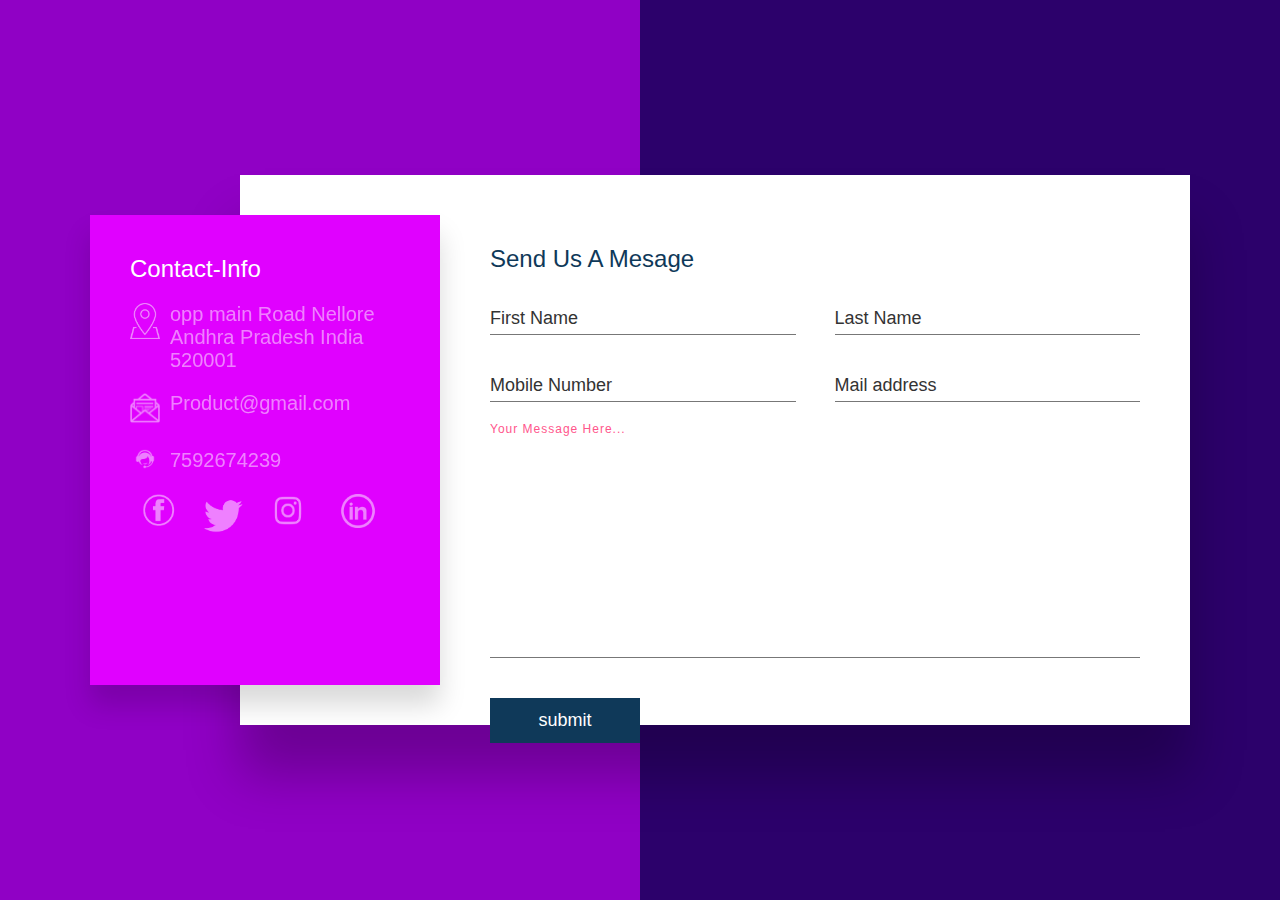
<file: contact.html>
<!DOCTYPE html>
<html lang="en">
<head>
    <meta charset="UTF-8">
    <meta name="viewport" content="width=device-width, initial-scale=1.0">
    <link rel="stylesheet" href="css/styles.css">
    <title>Contact</title>
</head>
<body>
    <section>
    <div class="container">
        <div class="info">
            <div>
                <h2>Contact-Info</h2>
                <ul class="contact">
                    <li>
                        <span><img src="/Icons/location-icon.png" alt="location-icon"></span>
                        <span>opp main Road Nellore<br>
                        Andhra Pradesh India<br>
                    520001</span>
                    </li>
                    <li>
                        <span><img src="/Icons/mail-icon.png" alt="gmail-icon"></span>
                        <span>Product@gmail.com</span>
                    </li>
                    <li>
                        <span><img src="/Icons/contact-icon.png" alt="contact-icon"></span>
                        <span>7592674239</span>
                    </li>
                </ul>
                <ul class="icons">
                    <li><a href="#"><img src="/Icons/facebook-icon.png" alt="facebook-icon"></a></li>
                    <li><a href="#"><img src="/Icons/twitter-icon.png" alt="twitter-icon"></a></li>
                    <li><a href="#"><img src="/Icons/instagram-icon.png" alt="instagram-icon"></a></li>
                    <li><a href="#"><img src="/Icons/linkedin-icon.png" alt="linkedin-icon"></a></li>
                </ul>
            </div>
        </div>
        <div class="contact-form">
        <h2>Send Us A Mesage</h2>
        <div class="form">
            <div class="inputbox w50">
                <input type="text" name="" required>
                <span>First Name</span>
            </div>
            <div class="inputbox w50">
                <input type="text" name="" required>
                <span>Last Name</span>
            </div>
            <div class="inputbox w50">
                <input type="text" name="" required>
                <span>Mobile Number</span>
            </div>
            <div class="inputbox w50">
                <input type="email" name="" required>
                <span>Mail address</span>
            </div>
            <div class="inputbox w100">
                <textarea name="" cols="30" rows="10"></textarea>
                <span>Your Message Here...</span>
            </div>
                <div class="inputbox w100">
                    <input type="submit" name=""  value="submit" required>
                </div>
        </div>
    </div>
    </div>
</section>
</body>
</html>
</file>
<file: css/styles.css>
* {
  padding: 0;
  margin: 0;
  box-sizing: border-box;
}

body {
  background: linear-gradient(to right, rgba(200, 8, 207, 0.75), rgba(28, 70, 184, 0.5)),
    url(../background.png);
  background-size: cover;
  background-attachment: fixed;
  color: white;
  font-size: 20px;
  font-family: 'Fira Sans', sans-serif;
}

nav {
  width: 100%;
  height: 80px;
  display: flex;
  justify-content: space-between;
  padding: 35px 5%;
}

nav .logo {
  font-size: 30px;
  font-weight: 700;
}

nav ul {
  list-style: none;
  display: flex;
}

nav ul li {
  padding: 8px 15px;
  border-radius: 10px;
  transition: 0.2 ease-in;
}

nav ul li a {
  color: white;
  font-size: 18px;
  font-weight: 800;
  text-decoration: none;
}

nav .navbar button {
  padding: 2px 20px;
  border-radius: 10px;
  color: blue;
  font-size: 16px;
  border-style: none;
  font-weight: 700;
  margin-left: 10px;
}

nav ul li:hover {
  background: rgb(44, 1, 127);
}

nav .menu {
  font-size: 30px;
  font-weight: bolder;
  cursor: pointer;
  display: none;
}

/*responsive nav bar*/
@media screen and (max-width: 600px) {
  nav .menu {
    display: flex;
  }

  nav .navbar {
    display: none;
  }
}

.sidebar {
  height: 100%;
  position: fixed;
  top: 0;
  right: 0;
  background: rgb(44, 1, 197);
  overflow-x: hidden;
  transition: 0.3s ease-in;
  padding-top: 60px;
  display: none;
}

.sidebar a {
  padding: 8px 8px 8px 40px;
  display: block;
  font-size: 25px;
  color: #a1a1a1;
  transition: 0.3s;
  text-decoration: none;
}

.sidebar a button {
  padding: 2px 20px;
  border-radius: 10px;
  color: blue;
  font-size: 16px;
  border-style: none;
  font-weight: 700;
}

.sidebar a:hover {
  color: white;
}

.sidebar .close {
  position: absolute;
  top: 10px;
  right: 25px;
  font-size: 20px;
  margin-left: 10px;
}

.row {
  display: flex;
  justify-content: space-between;
  align-items: center;
  margin: 2%, 5%;
}

.row .c1 {
  padding-right: 50px;
}

.c1 h1 {
  font-size: 60px;
  margin-bottom: 10px;
}

.c1 p {
  margin-bottom: 20px;
  font-size: 25px;
}

.c1 button {
  width: 150px;
  padding: 12px 20px;
  border-radius: 20px;
  border-style: none;
  color: blue;
  font-size: 17px;
  font-weight: 600;
}

@media screen and (max-width: 980px) {
  img {
    width: 350px;
  }

  .c1 h1 {
    font-size: 40px;
  }

  .c1 p {
    font-size: 17px;
  }
  .row {
    margin-top: 80px;
  }
}
@media screen and (max-width: 600px) {
  .c1 h1 {
    font-size: 40px;
  }
  .row {
  flex-direction: column;
  }
  .row .c1 {
    padding: 30px;
  }
  /*Contact.html css page*/
}
section {
position: relative;
display: flex;
justify-content: center;
align-items: center;
min-height: 100vh;
background:rgb(44, 1, 107);
 }
section::before {
  content: '';
  position: absolute;
  top: 0;
  left: 0;
  width: 50%;
  height: 100%;
  background:rgb(144, 1, 197);
}
section .container {
  position: relative;
  min-width: 1100px;
  min-height: 550px;
  display: flex;
  z-index: 1000;
}
section .container .info {
  position: absolute;
  top: 40px;
  width: 350px;
  height: calc(100% - 80px);
  background: rgb(224, 1, 255);
  z-index: 1;
  padding: 40px;
 display: flex;
 flex-direction: column;
 justify-content: space-between;
 box-shadow: 0 20px 25px rgba(0, 0, 0, 0.15);
}
section .container .info h2 {
  color: #fff;
  font-size: 24px;
  font-weight: 500;
}
section .container .info .contact {
  position: relative;
  margin: 20px 0;
}
section .container .info .contact li {
  position: relative;
  list-style: none;
  display: flex;
  margin: 20px 0;
  cursor: pointer;
  align-items: flex-start;
}
section .container .info .contact li span:nth-child(1)
{
width: 30px;
min-width: 30px;
}
section .container .info .contact li span:nth-child(1) img{
  max-width: 100%;
  filter: invert(1);
  opacity: 0.5;
}
section .container .info .contact li span:nth-child(2)
{
color: #fff;
margin-left: 10px;
font-weight: 300;
opacity: 0.5;

}
section .container .info .contact li:hover span:nth-child(1) img,
section .container .info .contact li:hover span:nth-child(2)
{
opacity: 1;
}
section .container .info .icons {
  position: relative;
  display: flex;
}
section .container .info .icons li {
list-style: none;
margin-right: 15px;
}
section .container .info .icons li a {
  text-decoration: none;
}
section .container .info .icons li a img {
  max-width: 100%;
  filter: invert(1);
  opacity: 0.5;
}
section .container .info .icons li:hover a img {
  opacity: 1;
}
section .container .contact-form {
  position: absolute;
  padding: 70px 50px;
  margin-left: 150px;
  padding-left: 250px;
  width: calc(100% - 150px);
  height: 100%;
  background: #fff;
  box-shadow: 0 50px 50px rgba(0, 0, 0, 0.25);
}
section .container .contact-form h2 {
  color: #0f3959;
  font-size: 24px;
  font-weight: 500;
}
section .container .contact-form .form {
  position: relative;
  display: flex;
  justify-content: space-between;
  flex-wrap: wrap;
  padding-top: 30px;
}
section .container .contact-form .form .inputbox {
  position: relative;
  margin: 0 0 35px 0;
}
section .container .contact-form .form .inputbox.w50 {
  width: 47%;
}
section .container .contact-form .form .inputbox.w100 {
  width: 100%;
}
section .container .contact-form .form .inputbox input,
section .container .contact-form .form .inputbox textarea {
  width: 100% !important;
  padding: 5px 0;
  resize: none;
  font-size: 18px;
  font-weight: 300;
  color: #333;
  border: none;
  border-bottom: 1px solid #777;
  outline: none;
}
section .container .contact-form .form .inputbox textarea {
  min-height: 120px;
}
section .container .contact-form .form .inputbox span {
  position: absolute;
  left: 0;
  padding: 5px 0;
  font-size: 18px;
  font-weight: 300;
  color: #333;
  transition: 0.5s;
  pointer-events: none;
}
section .container .contact-form .form .inputbox input:focus ~ span,
section .container .contact-form .form .inputbox textarea:focus ~ span,
section .container .contact-form .form .inputbox input:valid ~ span,
section .container .contact-form .form .inputbox textarea:valid ~ span  {
transform: translateY(-20px);
font-size: 12px;
font-weight: 400;
letter-spacing: 1px;
color: #ff568c;
}
section .container .contact-form .form .inputbox input[type=submit] {
  position: relative;
  cursor: pointer;
  background: #0f3959;
  color: #fff;
  border: none;
  max-width: 150px;
  padding: 12px;
}
section .container .contact-form .form .inputbox input[type=submit]:hover {
  background: #ff568c;
}
/*Responsive css*/
@media screen and (max-width: 1200px) {
  .container
  {
    width: 90%;
    min-width: auto;
    margin: 20px;
    box-shadow: 0 20px 50px rgba(0, 0, 0, 0.2);
  }
  .container .info {
    top: 0;
    height: 500px;
    position: relative;
    box-shadow: none;
  }
  .container .contact-form {
    position: relative;
    width: calc(100% - 350px);
    padding-left: 0;
    margin-left: 0;
    padding: 40px;
    height: 550px;
    box-shadow: none;
  }
}
@media screen and (max-width: 991px) {
section {
  background: rgb(44, 1, 107);
}
section::before {
  display: none;
}
.container {
   display: flex;
   flex-direction: column-reverse;
}
.container .contact-form {
  width: 100%;
  height: auto;
}
.container .info {
  width: 100%;
  height: auto;
  flex-direction: row;
}
.container .info ul.icons {
  position: relative;
  display: flex;
  justify-content: center;
  align-items: center;
}
}
@media screen and (max-width: 991px) {
  .container .contact-form {
  padding: 25px;
  }
  .container .info {
    padding: 25px; 
    flex-direction: column;
    align-items: flex-start;
}
.container .info ul.icons {
  margin-top: 40px;
}
section .container .contact-form .form .inputbox.w50 {
width: 100%;
}
}
</file>
